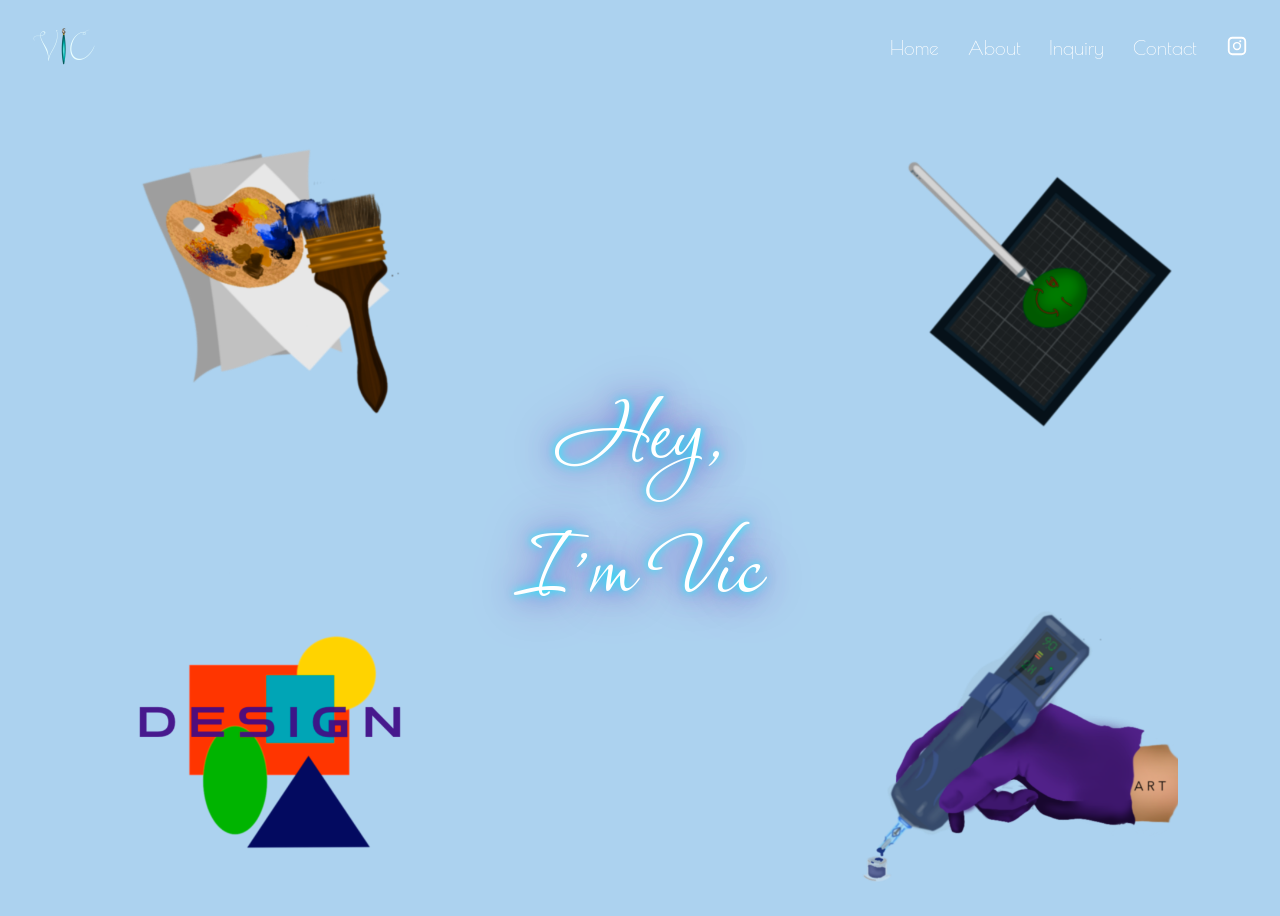
<file: index.html>
<!DOCTYPE html>
<html lang="en">
<head>
  <meta charset="utf-8">
  <title>VicArtist</title>
  <meta name="viewport" content="width=device-width, initial-scale=1">

  <!-- Fonts -->
  <link rel="preconnect" href="https://fonts.googleapis.com">
  <link rel="preconnect" href="https://fonts.gstatic.com" crossorigin>
  <link href="https://fonts.googleapis.com/css2?family=Corinthia:wght@400;700&family=Poiret+One&display=swap" rel="stylesheet">

  <link rel="stylesheet" href="styles.css">

  <link rel="icon" type="image/png" href="./image/favicon.png">
  <link rel="apple-touch-icon" href="./image/favicon.png">

</head>

<body>

 <header class="site-header">

  <div class="nav-inner">
   <!-- <div class="logo">Vic</div> -->
   
    <a class="logo">
  <img src="./image/MPageLogo.png" alt="Vik logo">
</a>


   

    <nav class="nav-links">
      <a href="/">Home</a>
      <a href="/about.html">About</a>
      <a href="/inquiry.html">Inquiry</a>
      <a href="/contact.html">Contact</a>

      <!-- Instagram -->
      <a class="ig-link" href="https://www.instagram.com/YOUR_USERNAME" target="_blank" aria-label="Instagram">
        <svg viewBox="0 0 24 24" aria-hidden="true">
          <path d="M7 2C4.2 2 2 4.2 2 7v10c0 2.8 2.2 5 5 5h10c2.8 0 5-2.2 5-5V7c0-2.8-2.2-5-5-5H7zm10 2a3 3 0 013 3v10a3 3 0 01-3 3H7a3 3 0 01-3-3V7a3 3 0 013-3h10zm-5 3.5A4.5 4.5 0 1016.5 12 4.5 4.5 0 0012 7.5zm0 7.4A2.9 2.9 0 1114.9 12 2.9 2.9 0 0112 14.9zm4.7-8.1a1.1 1.1 0 11-1.1-1.1 1.1 1.1 0 011.1 1.1z"/>
        </svg>
      </a>
    </nav>
  </div>
</header> 

<section class="hero">

  <button class="img-btn tl"
    style="background-image:url('image/assets/asset4.png')"
    aria-label="Paintings"></button>

  <button class="img-btn tr"
    style="background-image:url('image/assets/asset3.png')"
    aria-label="Illustrations"></button>

  <h2 class="glow-text">Hey,<br>I’m Vic</h2>

  <button class="img-btn bl"
    style="background-image:url('image/assets/asset2.png')"
    aria-label="Design"></button>

  <button class="img-btn br"
    style="background-image:url('image/assets/asset1.png')"
    aria-label="Tattoo"></button>

</section>

</body>
</html>































<!-- <!DOCTYPE html>
<html lang="en">
<head>
  <meta charset="utf-8">
  <title>VicArtist</title>
  <meta name="viewport" content="width=device-width, initial-scale=1">
  <link rel="stylesheet" href="styles.css">
  <link rel="preconnect" href="https://fonts.googleapis.com">
  <link rel="preconnect" href="https://fonts.gstatic.com" crossorigin>
  <link href="https://fonts.googleapis.com/css2?family=Corinthia:wght@400;700&family=Poiret+One&display=swap" rel="stylesheet">
</head>

<body>
  <header class="poiret-one-regular">
    <a>Vic</a>
    <a>About</a>
    <a>Inquiry</a>
    <a>Contact me</a>
  </header>

<section class="hero">

  <button class="img-btn btn tl"
    style="background-image:url('image/assets/asset4.png')"
    aria-label="Paintings"></button>

  <button class="img-btn btn tr"
    style="background-image:url('image/assets/asset3.png')"
    aria-label="Illustrations"></button>

 <!-- <h2 class="glow-text">Welcome to the <br>Vic universe</h2> 
     <h2 class="glow-text">Hey, <br>I'm Vic</h2>


  <button class="img-btn btn bl"
    style="background-image:url('image/assets/asset2.png')"
    aria-label="Design"></button>

  <button class="img-btn btn br"
    style="background-image:url('image/assets/asset1.png')"
    aria-label="Tattoo"></button>

</section>

</body>
</html> -->






















<!-- <!DOCTYPE html> -->
<!--[if lt IE 7]>      <html class="no-js lt-ie9 lt-ie8 lt-ie7"> <![endif]-->
<!--[if IE 7]>         <html class="no-js lt-ie9 lt-ie8"> <![endif]-->
<!--[if IE 8]>         <html class="no-js lt-ie9"> <![endif]-->
<!--[if gt IE 8]>      <html class="no-js"> <![endif]-->
<!-- <html>
    <head>
        <meta charset="utf-8">
        <meta http-equiv="X-UA-Compatible" content="IE=edge">
        <title>vicartist</title>
        <meta name="description" content="">
        <meta name="viewport" content="width=device-width, initial-scale=1">
        <link rel="stylesheet" href="styles.css">
    </head>
    <body>
        <section> 
            <div class="buttons">
             <button id="btn1" class="img-btn"></button> 
            


          <!-- <button id="btn1"></button> --
          <button id="btn2" class="img-btn"></button>
          <button id="btn3" class="img-btn"></button>
          <button id="btn4" class="img-btn"></button>



          <!-- <button class="btn1" src="asset4.png" width="350px" height="350px"> </button> -->
          <!-- <button class="btn2" src="asset3.png" > </button>
          <button class="btn3" src="asset2.png"> </button>
          <button class="btn4" src="asset1.png" > </button> --

          </div>

          <div>
          <h2 class="glow-text">Welcome to the Vic universe</h2>
          </div>
        </section>
        
     
    </body>
</html>

-->
</file>
<file: styles.css>
:root {
  --ui-scale: clamp(0.9, 1vw + 0.8, 1.4);
}




/* ---------- RESET ---------- */
*,
*::before,
*::after {
  box-sizing: border-box;
}

html, body {
  margin: 0;
  width: 100%;
  min-height: 100%; 
}

body {
  background: #acd2ef;
  color: #fff;
  font-family: system-ui, Arial, sans-serif;
}

/* ---------- HEADER ---------- */
.site-header {
  position: sticky;
  top: 0;
  z-index: 50;
  padding: 1rem 2rem;
 /* background: #acd2ef;
  backdrop-filter: blur(10px); */
} 



.nav-inner {
  display: flex;
  justify-content: space-between;
  align-items: center;



  /* padding: 1rem 2rem; */
}

   .logo {
  /* font-family: "Corinthia", cursive; 
  font-size: 2.8rem; */

}  

.nav-links {
  display: flex;
  gap: 1.8rem;
  align-items: center;

  
  
}

.nav-links a {
  font-family: "Poiret One", sans-serif;
  color: #fff;
  text-decoration: none;
  font-size: 1.2rem;
}

.ig-link svg {
  width: 22px;
  height: 22px;
  fill: white;
  transition: transform .3s ease;
}

.ig-link:hover svg {
  transform: scale(1.2);
}

/* ---------- HERO ---------- */
.hero {
  min-height: calc(100vh - 80px);
  position: relative;
  display: grid;
  place-items: center;
  padding: 3rem;

  z-index: 1;
}

/* ---------- TITLE ---------- */
.glow-text {
  font-family: "Corinthia", cursive;
  font-weight: 400;
  text-align: center;
  z-index: 2;

  font-size: 7rem;

  text-shadow:
    0 0 8px #00ffff,
    0 0 25px #4169e1,
    0 0 50px #800080;

  animation: glowPulse 2s infinite alternate;
}

@keyframes glowPulse {
  from { opacity: 0.9; }
  to { opacity: 1; }
}

/* ---------- IMAGE BUTTONS ---------- */
.img-btn {
  position: absolute;
  width: 320px; 
  aspect-ratio: 1 / 1;
  background: no-repeat center / 220%;
  border: none;
  cursor: pointer;
  transition: transform .35s ease, filter .35s ease;
  
}

.img-btn:hover {
  transform: scale(1.08);
  filter:
    drop-shadow(0 0 12px #00ffff)
    drop-shadow(0 0 28px #4169e1)
    drop-shadow(0 0 55px #800080);
}






/* .logo img { */
img {
  /* height: clamp(42px, 4vw, 70px); */
  height: clamp(45px, 5vw, 75px);
  width: auto;
  display: block;
}






/* Positions */
.tl { top: 5%; left: 8%; }
.tr { top: 5%; right: 8%; }
.bl { bottom: 3%; left: 8%; }
.br { bottom: 1%; right: 8%; }

/* ---------- TABLETS ---------- */
@media (max-width: 1024px) {
  .glow-text { font-size: 9rem; }

  .img-btn {
    width: 420px;
  }
}

/* ---------- PHONES ---------- */
@media (max-width: 768px) {
  .hero {
    display: flex;
    flex-direction: column;
    gap: 2.5rem;
  }

  .img-btn {
    position: static;
    width: min(85vw, 420px);
  }

  .glow-text {
    font-size: 10rem;
  }

  .nav-links {
    gap: 1rem;
  }
}

/* ---------- SMALL PHONES ---------- */
@media (max-width: 420px) {
  .glow-text {
    font-size: 8.5rem;
  }
}

/* tablets + phones */
@media (max-width: 1024px) {
  .site-header {
    background: #acd2ef;
    backdrop-filter: blur(10px);
  }
}























/* ---------- RESET ---------- */
/* ,
*::before,
*::after {
  box-sizing: border-box;
}

html, body {
  margin: 0;
  width: 100%;
  height: 100%;
}

body {
  /* background: #000; */
  /* color: #fff; *

   background: #acd2ef; 
   color: #fff; 
  font-family: system-ui, Arial, sans-serif;
}


/* Google fonts *
.corinthia-regular {
  font-family: "Corinthia", cursive;
  font-weight: 400;
  font-size: 100px;
  font-style: normal;
}

.corinthia-bold {
  font-family: "Corinthia", cursive;
  font-weight: 700;
  font-style: normal;
}

.poiret-one-regular {
  font-family: "Poiret One", sans-serif;
  font-weight: 400;
  font-style: normal;
}


/* header *
header{
  font-family: "Corinthia", cursive;
  font-weight: 400; 
  font-style: normal;
}



/* ---------- HERO LAYOUT ---------- *
.hero {
  min-height: 100vh;
  display: grid;
  place-items: center;
  position: relative;
  padding: clamp(1rem, 5vw, 4rem);
}

/* ---------- TITLE h2---------- *
.glow-text {
  /* font-size: clamp(2.4rem, 4.5vw, 4.5rem); /* BIGGER ON LAPTOP 
  font-size: clamp(4.4rem, 6.5vw, 6.5rem); *
  font-size: clamp(4.4rem, 10.5vw, 6.5rem); 
  text-align: center;
  /* color: #00ffff; *
  color: #fff;
  z-index: 2;

  font-family: "Corinthia", cursive;
  font-weight: 400; 
  font-style: normal;

  text-shadow:
    0 0 8px #00ffff,
    0 0 25px #4169e1,
    0 0 50px #800080;
  animation: glowPulse 2s infinite alternate;
}

@keyframes glowPulse {
  from {
    text-shadow:
      0 0 8px #00ffff,
      0 0 25px #4169e1,
      0 0 50px #800080;
  }
  to {
    text-shadow:
      0 0 15px #00ffff,
      0 0 40px #4169e1,
      0 0 80px #800080;
  }
}

/* ---------- IMAGE BUTTON BASE ---------- *
.img-btn {
  position: absolute;
  aspect-ratio: 1 / 1;
  /* width: clamp(160px, 22vw, 360px); /* BIG ON DESKTOP *
  width: clamp(100px, 20vw, 300px);

   /* width: clamp(350px, 24.5vw, 650px); *

  background-color: transparent;
  background-repeat: no-repeat;
  background-position: center;
  background-size: 220%;
  border: none;
  cursor: pointer;
  transition: transform 0.35s ease, filter 0.35s ease;
}

/* Neon follows PNG edges *
.img-btn:hover {
  transform: scale(1.08);
  filter:
    drop-shadow(0 0 12px #00ffff)
    drop-shadow(0 0 28px #4169e1)
    drop-shadow(0 0 55px #800080);
}

/* ---------- POSITIONING (BUTTONS) ---------- */
/* .tl { top: 10%; left: 8%; }
.tr { top: 10%; right: 8%; }
.bl { bottom: 10%; left: 8%; }
.br { bottom: 10%; right: 8%; }  *

.tl { top: 5%; left: 8%; }
.tr { top: 5%; right: 8%; }
.bl { bottom: 7%; left: 8%; }
.br { bottom: 7%; right: 8%; } 



/* ---------- MOBLE ADAPTATION ---------- *
@media (max-width: 768px) {
  .img-btn {
    position: static;
    width: clamp(140px, 60vw, 240px);
  }

  .hero {
    display: flex;
    flex-direction: column;
    gap: 2rem;
  }
}

/* desktop *
@media (min-width: 1024px) {
  .glow-text {
    font-size: 7rem;
  }
} */





















/*

html, body {
  width: 100%;
  padding: 0;
  margin: 0;
}

* {
  box-sizing: border-box;
  width: 100%;
}

body {
  margin: 0;
  font-family: 'Arial', sans-serif;
  background-color: #0a0a0a;
  color: #ffffff;
}

h2{
  position: absolute;
  margin-left: 420px;
}

.buttons {
    transition: 0.3s ease-in-out;
    /* size: 500px; /
    display: flex;
    /* flex-wrap: nowrap; /
    justify-content:space-between;
    color: #000;
    
  }

  button:hover {
   
    color: #fff;
 
  }

  form {
    max-width: 600px;
    margin: 50px auto;
    display: flex;
    flex-direction: column;
    gap: 15px;
  }
  
  input, textarea { /* .button /
    padding: 10px;
    border: none;
    border-radius: 5px;
    font-size: 1rem;
  }






  /* .img-btn {
    appearance: none;
    -webkit-appearance: none;

    background-color: transparent;
    border: none;
    padding: 0;
    margin: 0;

    width: 350px;
    height: 350px;

    background-size: contain;
    background-repeat: no-repeat;
    background-position: center;

    cursor: pointer;
    outline: none;
} */





 /* .img-btn {
    width: 350px;
    height: 350px;
    background-size: 220%;
    background-repeat: no-repeat;
    background-position: center;
    background-color: transparent;
    border: none;
    cursor: pointer;
} */

/* Neon only around PNG edges /
.img-btn:hover {
  filter: drop-shadow(0 0 10px #00ffff)
          drop-shadow(0 0 20px #4169e1)
          drop-shadow(0 0 30px #800080);
  transform: scale(1.05);
} 







 #btn1{
    /* Set the background image /
    background-image: url('./image/assets/asset4.png');
    background-size: 220%; 
    background-repeat: no-repeat;
    background-position: center;
    background-color: transparent; 
    border: none;
    width: 350px;
    height: 350px; 
    cursor: pointer;
    shape-margin: image('asset4');;
    
} 

#btn2{
  /* Set the background image /
  background-image: url('image/assets/asset3.png');
  background-size: 220%;
  background-repeat: no-repeat;
  background-position: center;
  background-color: transparent; 
  border: none;
  width: 350px;
  height: 350px;
  cursor: pointer;
}

#btn3{
  /* Set the background image /
  background-image: url('image/assets/asset2.png');
  background-size: 220%;
  background-repeat: no-repeat;
  background-position: center;
  background-color: transparent; 
  border: none;
  width: 350px;
  height: 350px;
  cursor: pointer;
}

#btn4{
  /* Set the background image /
  background-image: url('image/assets/asset1.png');
  background-size: 220%;
  background-repeat: no-repeat;
  background-position: center;
  background-color: transparent; 
  border: none;
  width: 350px;
  height: 350px;
  cursor: pointer;
}

footer {
  text-align: center;
  padding: 20px;
  background-color: #0d0d0d;
}



/* Glowing Animated Text /
.glow-text {
  font-size: 3rem;
  color: #00ffff;
  text-shadow: 0 0 5px #00ffff, 0 0 10px #00ffff, 0 0 20px #4169e1, 0 0 30px #800080;
  animation: glowPulse 2s infinite alternate;
}

@keyframes glowPulse {
  0% {
    text-shadow: 0 0 5px #00ffff, 0 0 10px #00ffff, 0 0 20px #4169e1, 0 0 30px #800080;
  }
  50% {
    text-shadow: 0 0 10px #00ffff, 0 0 20px #00ffff, 0 0 40px #4169e1, 0 0 60px #800080;
  }
  100% {
    text-shadow: 0 0 5px #00ffff, 0 0 10px #00ffff, 0 0 20px #4169e1, 0 0 30px #800080;
  }
}

/* Neon Section Buttons /
.section-btn.neon {
  background-color: #0d0d0d;
  border: 2px solid #00ffff;
  color: #00ffff;
  transition: all 0.3s ease-in-out;
}

.section-btn.neon:hover {
  background-color: #00ffff;
  color: #0d0d0d;
  box-shadow: 0 0 15px #00ffff, 0 0 30px #4169e1, 0 0 50px #800080;
  transform: scale(1.05);
}

/* Animated Background Gradient /
.hero {
  text-align: center;
  padding: 100px 20px;
  background: linear-gradient(270deg, #40e0d0, #4169e1, #800080, #40e0d0);
  background-size: 800% 800%;
  animation: gradientBG 15s ease infinite;
}

@keyframes gradientBG {
  0% { background-position: 0% 50%; }
  50% { background-position: 100% 50%; }
  100% { background-position: 0% 50%; }
}

/* Background Grid for Hero /
.bg-grid {
  position: absolute;
  top: 0;
  left: 0;
  width: 100%;
  height: 100%;
  background-image:
    linear-gradient(rgba(255,255,255,0.05) 1px, transparent 1px),
    linear-gradient(90deg, rgba(255,255,255,0.05) 1px, transparent 1px);
  background-size: 40px 40px;
  z-index: 0;
  animation: gridMove 10s linear infinite;
}

/* Grid animation /
@keyframes gridMove {
  0% { background-position: 0 0, 0 0; }
  100% { background-position: 40px 40px, 40px 40px; }
}

/* Hero content above the grid /
.hero h2,
.hero p,
.hero .sections {
  position: relative;
  z-index: 1;
}

/* Glitch effect for the title (subtle) /
.glow-text {
  font-size: 3rem;
  color: #00ffff;
  text-shadow: 0 0 5px #00ffff, 0 0 10px #00ffff, 0 0 20px #4169e1, 0 0 30px #800080;
  animation: glowPulse 2s infinite alternate, glitch 3s infinite;
}

@keyframes glitch {
  0% { text-shadow: 2px 0 #00ffff, -2px 0 #4169e1; }
  20% { text-shadow: -2px 0 #00ffff, 2px 0 #800080; }
  40% { text-shadow: 2px 0 #40e0d0, -2px 0 #4169e1; }
  60% { text-shadow: -2px 0 #00ffff, 2px 0 #800080; }
  80% { text-shadow: 2px 0 #40e0d0, -2px 0 #00ffff; }
  100% { text-shadow: 0 0 #00ffff; }
}

/* Keep buttons and text minimal above grid /
.section-btn.neon:hover {
  box-shadow: 0 0 15px #00ffff, 0 0 30px #4169e1, 0 0 50px #800080;
  transform: scale(1.05);
}
/* ---------- FORMS (Tattoos, Paintings, Illustrations) ---------- /
form {
  max-width: 600px;
  margin: 50px auto;
  display: flex;
  flex-direction: column;
  gap: 15px;
  background: rgba(13, 13, 13, 0.7);
  padding: 30px;
  border-radius: 12px;
  box-shadow: 0 0 20px rgba(64, 224, 208, 0.3);
}

label {
  font-weight: bold;
  color: #40e0d0;
  font-size: 1.1rem;
}

input, textarea {
  padding: 12px;
  border: 2px solid #00ffff;
  background-color: #0a0a0a;
  color: #fff;
  border-radius: 8px;
  font-size: 1rem;
  transition: 0.3s;
}

input:focus, textarea:focus {
  outline: none;
  border-color: #4169e1;
  box-shadow: 0 0 10px #4169e1;
}

button {
  padding: 12px;
  background-color: #0d0d0d;
  border: 2px solid #00ffff; 
  font-size: 1.1rem;
  border-radius: 8px;
  cursor: pointer;
  transition: all 0.3s ease-in-out;
}

/* button:hover {
 
  color: #0d0d0d;
  box-shadow: 0 0 15px #00ffff, 0 0 30px #4169e1, 0 0 50px #800080;
  transform: scale(1.05);
} */

/* ---------- GALLERIES (Paintings & Illustrations) ---------- /
.gallery {
  display: grid;
  grid-template-columns: repeat(auto-fit, minmax(250px, 1fr));
  gap: 20px;
  padding: 40px;
}

.gallery img {
  width: 100%;
  height: auto;
  border-radius: 12px;
  border: 2px solid #00ffff;
  transition: all 0.4s ease;
  cursor: pointer;
}

.gallery img:hover {
  transform: scale(1.05);
  box-shadow: 0 0 15px #00ffff, 0 0 30px #4169e1, 0 0 50px #800080;
  filter: brightness(1.2);
}

*/
</file>
